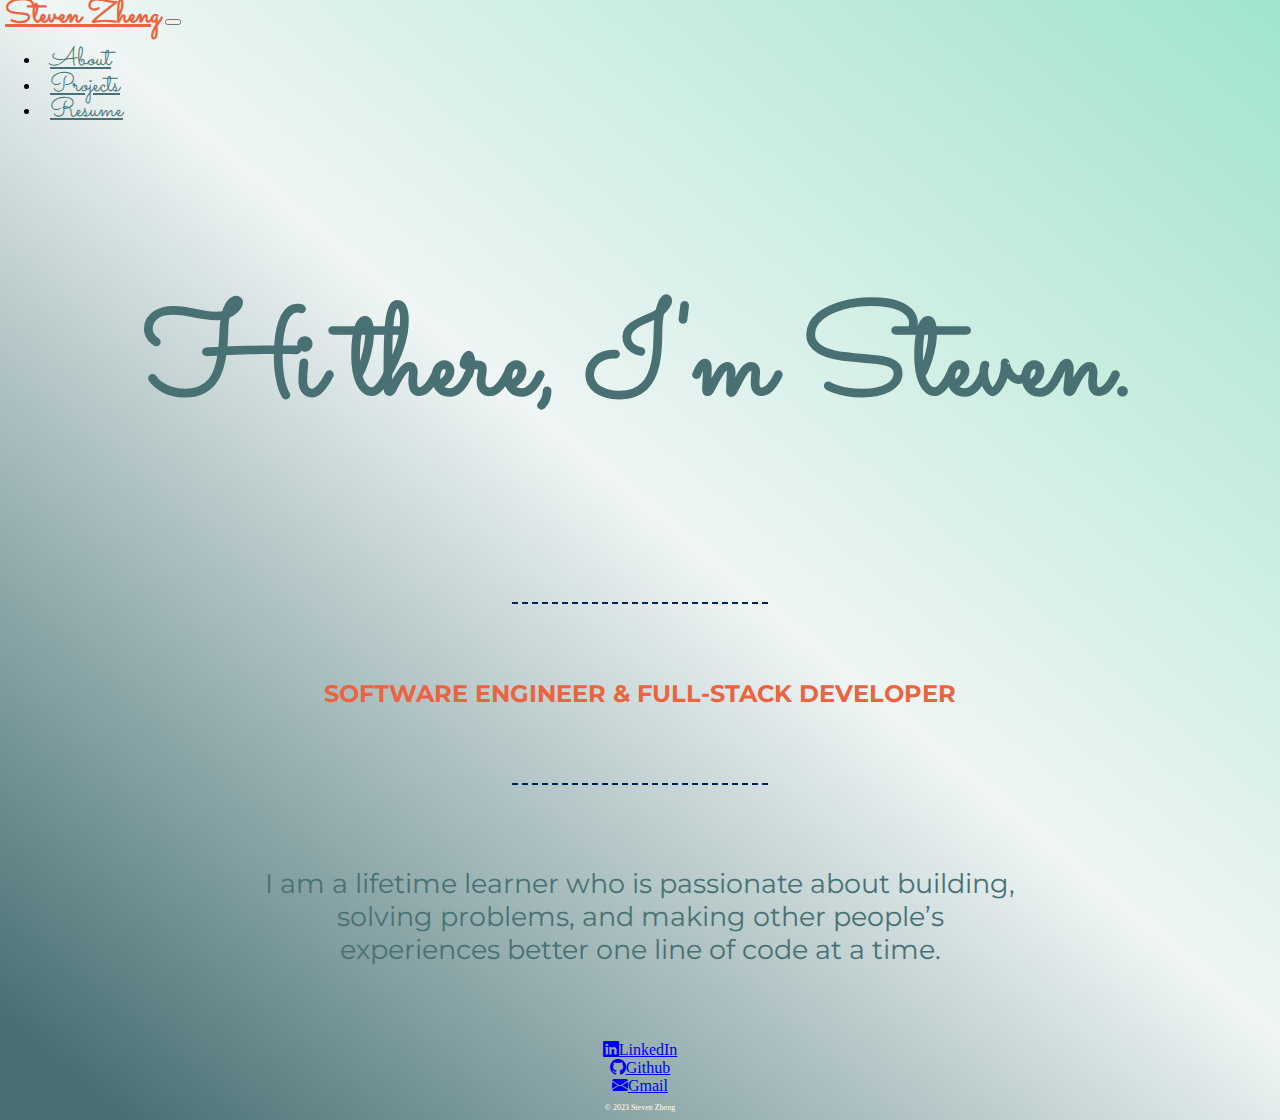
<file: index.html>
<!DOCTYPE html>
<html lang="en">

<head>
    <meta charset="UTF-8">
    <meta http-equiv="X-UA-Compatible" content="IE=edge">
    <meta name="viewport" content="width=device-width, initial-scale=1.0">
    <link rel="icon" href="images/favicon.ico">
    <link href="https://cdn.jsdelivr.net/npm/bootstrap@5.3.0-alpha1/dist/css/bootstrap.min.css" rel="stylesheet"
        integrity="sha384-GLhlTQ8iRABdZLl6O3oVMWSktQOp6b7In1Zl3/Jr59b6EGGoI1aFkw7cmDA6j6gD" crossorigin="anonymous">
        <link rel="stylesheet" href="styles/style.css">
    <link rel="preconnect" href="https://fonts.googleapis.com">
    <link rel="preconnect" href="https://fonts.gstatic.com" crossorigin>
    <link href="https://fonts.googleapis.com/css2?family=Merriweather&family=Montserrat&family=Sacramento&display=swap"
        rel="stylesheet">
    <link rel="stylesheet" href="https://cdn.jsdelivr.net/npm/bootstrap-icons@1.10.3/font/bootstrap-icons.css">
    <title>Steven's Website</title>
</head>

<body>
    <header>
        <div>
            <nav class="navbar navbar-expand-lg">
                <div class="container-fluid">
                    <a class="navbar-brand" href="index.html">Steven Zheng</a>
                    <button class="navbar-toggler" type="button" data-bs-toggle="collapse" data-bs-target="#navbarNav"
                        aria-controls="navbarNav" aria-expanded="false" aria-label="Toggle navigation">
                        <span class="navbar-toggler-icon"></span>
                    </button>
                </div>
                <div class="collapse navbar-collapse" id="navbarNav">
                    <ul class="navbar-nav">
                        <div class="navbar-nav">
                            <li class="nav-item ">
                                <a class="nav-link" href="about.html">About</a>
                            </li>
                            <li class="nav-item">
                                <a class="nav-link" href="projects.html">Projects</a>
                            </li>
                            <li class="nav-item">
                                <a class="nav-link" href="SZ_resume.pdf" target="_blank">Resume</a>
                            </li>
                        </div>
                    </ul>
                </div>
            </nav>
        </div>
    </header>


    <section class="hero">
        <h1>Hi there, I'm Steven.</h1>
        <hr>
        <h2>SOFTWARE ENGINEER & FULL-STACK DEVELOPER</h2>
        <hr>
        <p class="passion">I am a lifetime learner who is passionate about building, solving problems, and making other people’s experiences better one line of code at a time.</p>

    </section>

<footer>
    <div class="bottom-container">
        <a class="footer-link" target="_blank" href="https://www.linkedin.com/in/steven-h-zheng/"><span><i class="bi bi-linkedin"></i></span>LinkedIn</a>
        <a class="footer-link" target="_blank" href="https://github.com/stzheng716"><span><i class="bi bi-github"></i></span>Github</a>
        <a class="footer-link" target="_blank" href="mailto:stzheng716@gmail.com"><span><i class="bi bi-envelope-fill"></i></span>Gmail</a>
        <p class="footer">© 2023 Steven Zheng</p>
    </div>
</footer>

</body>
<script src="https://cdn.jsdelivr.net/npm/bootstrap@5.3.0-alpha1/dist/js/bootstrap.bundle.min.js"
    integrity="sha384-w76AqPfDkMBDXo30jS1Sgez6pr3x5MlQ1ZAGC+nuZB+EYdgRZgiwxhTBTkF7CXvN"
    crossorigin="anonymous"></script>

</html>
</file>
<file: styles/style.css>
body{
    padding: 0;
    margin: 0 auto;
    background-image: linear-gradient(220deg, #A0E4CB,#EFF5F5,#497174 95%);
    background-size: cover;
    height: 100%;
    display: flex;
    flex-direction: column;
}

footer {
    margin-top: auto;
}

.passion {
    font-family: 'Montserrat', sans-serif;
    font-size: 1.7rem;
    padding: 0 20%;
    color: #497174;

}

.bottom-container > p {
    font-size: .5rem;
}

.contain > p {
    font-family: Arial, Helvetica, sans-serif;
    color: #497174;
}

.about {
    display: flex;
    flex-direction: column;
    padding: 8%;
    align-items: center;
    flex-wrap:wrap; 
}

.about_h2{
    margin: 1%;
}

#about_me{
    font-size: 1.5rem;
    padding: 2% 5%;
    font-family: monospace;
}

.projects{
    font-family: monospace;
}

.self {
    width: 400px;
    clip-path: circle();
}


.hero {
    height: 100vh;
    width: auto;
    text-align: center;
    font-family: 'Merriweather', serif;
    align-items: center;
    display: flex;
    flex-direction: column;
    justify-content: space-evenly;
}

hr {
    border-style: dashed none none;
    width: 20%;
    color: #00235B;
    border-width: 2px;
}

h1 {
    font-size: 8rem;
    font-family: 'Sacramento', cursive;
    color: #497174;
}

h2 {
    font-family: 4rem;
    font-family: 'Montserrat', sans-serif;
    color: #EB6440;
}

h3{
    color:#497174;
    font-family: 'Montserrat', sans-serif;
}


.navbar {
    background-color: transparent;
}

.navbar-brand {
    font-family: 'Sacramento', cursive;
    color: #497174;
    font-weight: bold;
    line-height: 1;
    font-size: 2rem;
    padding-left:5px;

}

.navbar-nav > li{
    padding-right:13px;
  }

.nav-link {
    color: #497174;
    font-family: 'Sacramento', cursive;
    line-height: 1;
    font-size: 1.6rem;
    padding-left:10px;
    border-bottom: .15rem solid transparent;
}

.nav-link:hover{
    color: #EB6440;
    border-bottom-color:#EB6440;
}

.navbar-brand:hover{
    color: #EB6440;
}

.bottom-container {
    color: white;
    display: flex;
    flex-direction: column;
    align-items: center;
    justify-content: flex-start;
}
</file>
